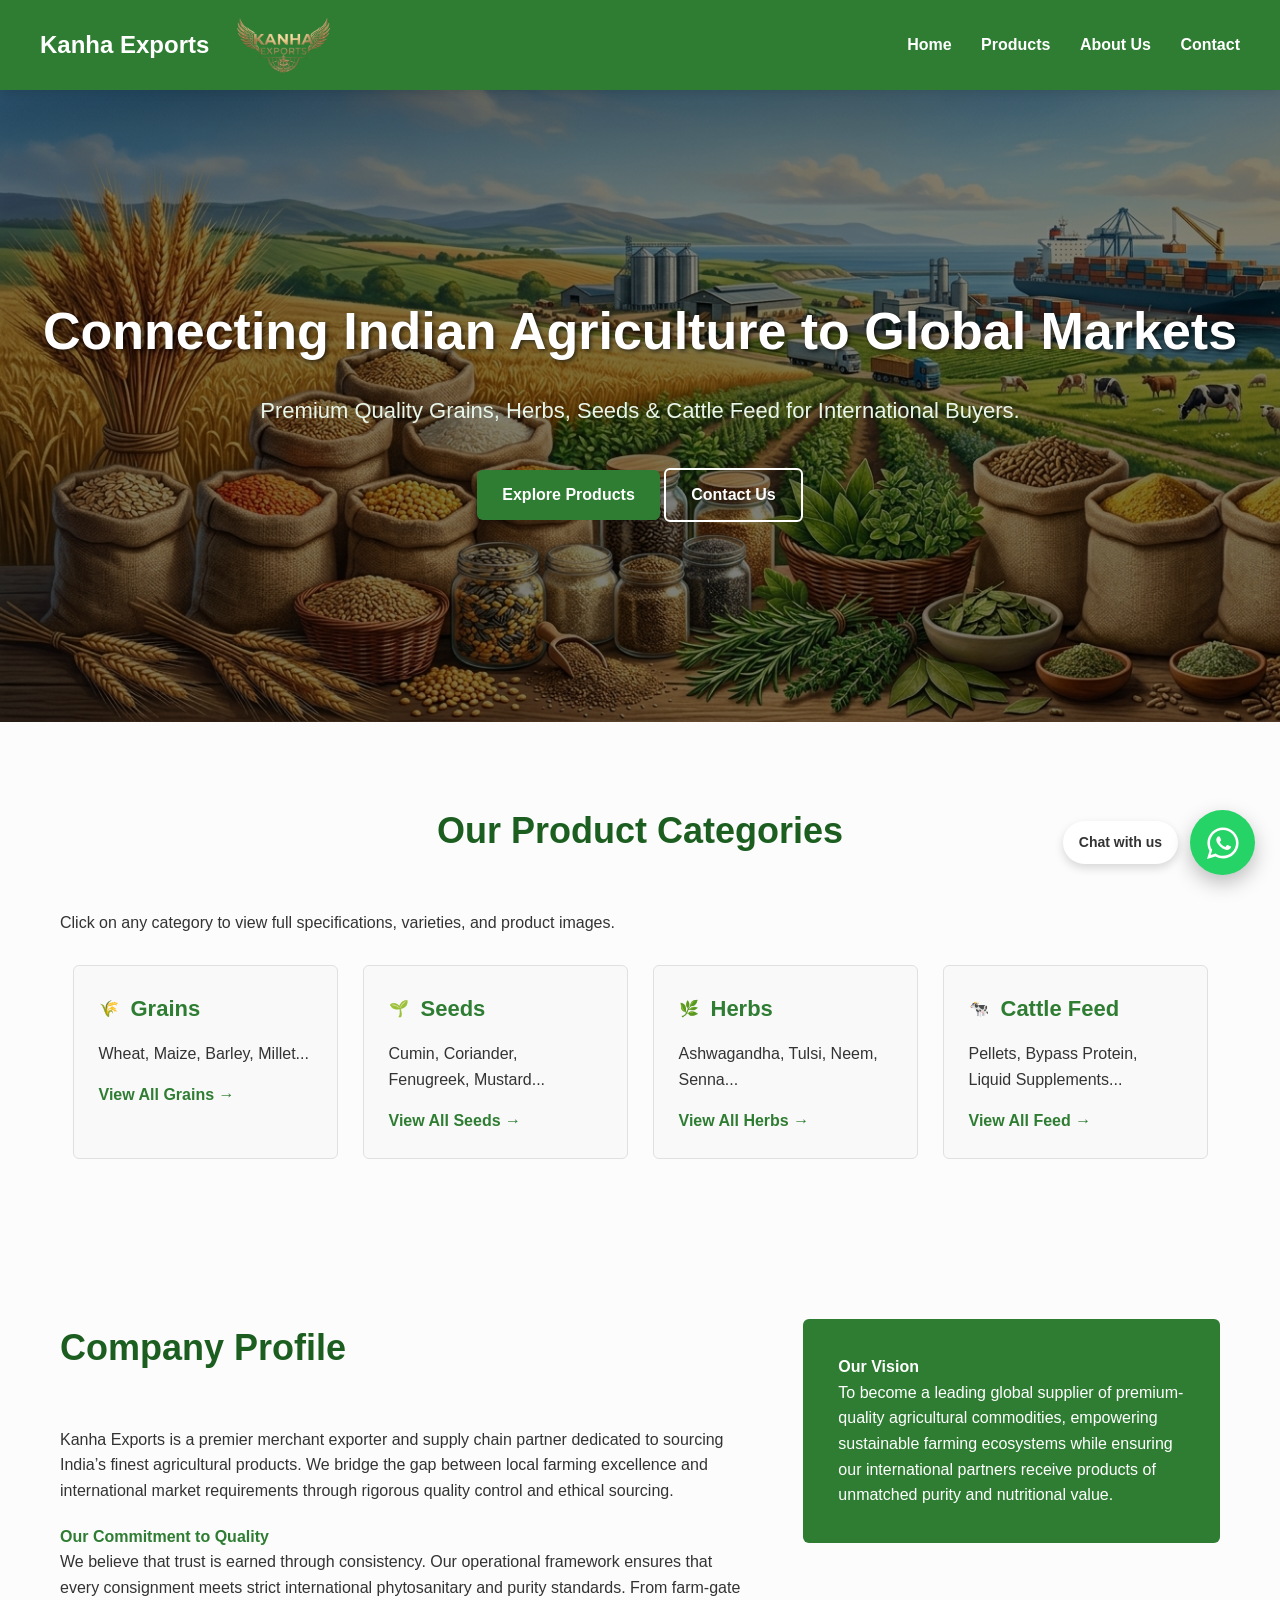
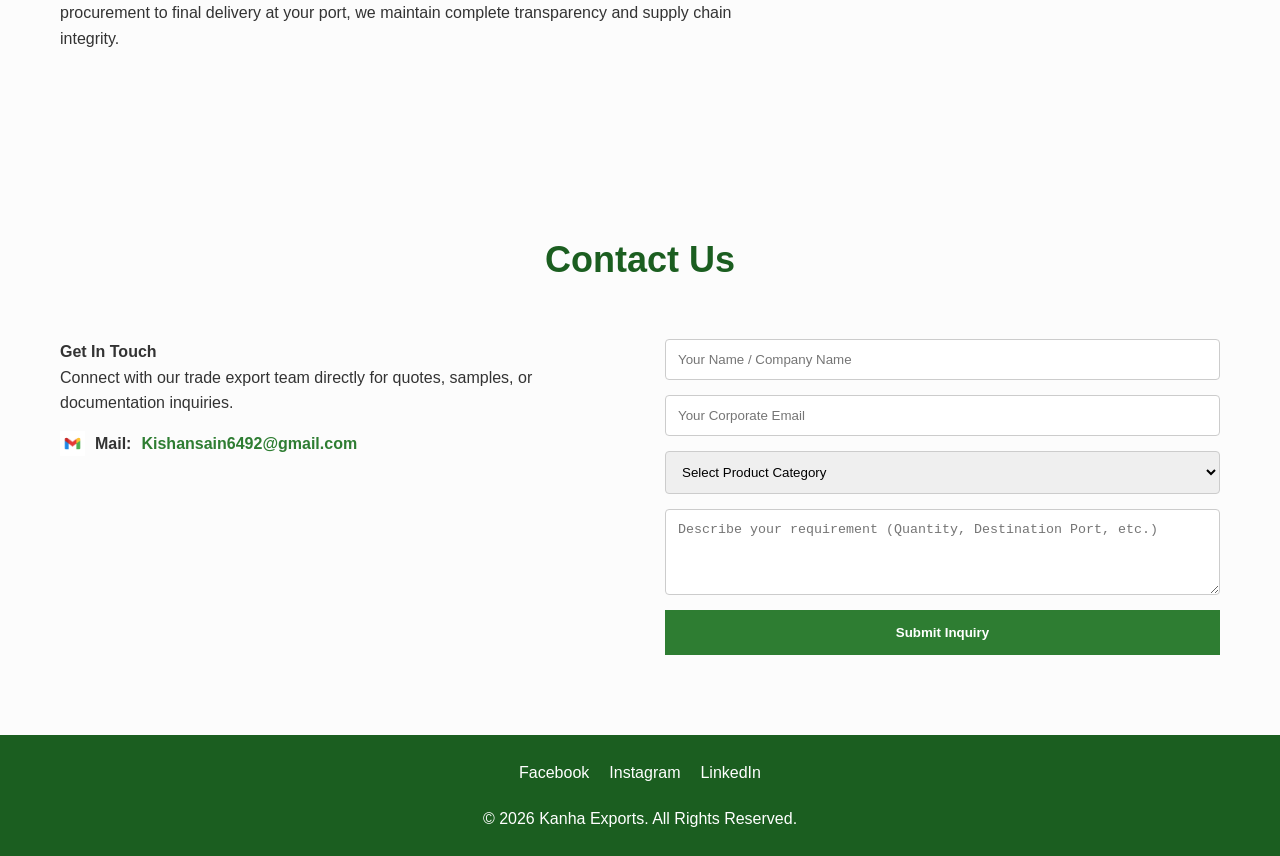
<file: index.html>
<!DOCTYPE html>
    <html lang="en">
    <head>
        <meta charset="UTF-8">
        <meta name="viewport" content="width=device-width, initial-scale=1.0">
        <title>Kanha Exports | Global Agricultural Supplier</title>
        <link rel="stylesheet" href="css/style.css">
    </head>

    <body>

    <div class="whatsapp-container">

    <span class="whatsapp-tooltip">Chat with us</span>

    <a href="https://wa.me/917742439721?text=Hello%20Kanha%20Exports%2C%20I%20am%20interested%20in%20your%20products."
       class="whatsapp-float"
       target="_blank"
       rel="noopener noreferrer"
       aria-label="Chat on WhatsApp">

        <svg xmlns="http://www.w3.org/2000/svg"
             viewBox="0 0 32 32"
             width="32"
             height="32"
             fill="white">
            <path d="M16 .4C7.4.4.4 7.4.4 16c0 2.8.7 5.4 2.1 7.8L0 32l8.4-2.4c2.3 1.3 4.9 2 7.6 2 8.6 0 15.6-7 15.6-15.6S24.6.4 16 .4zm0 28.4c-2.4 0-4.8-.6-6.8-1.9l-.5-.3-5 1.4 1.5-4.9-.3-.5C3.6 20.7 3 18.4 3 16 3 8.8 8.8 3 16 3s13 5.8 13 13-5.8 12.8-13 12.8zm7.1-9.6c-.4-.2-2.2-1.1-2.5-1.2-.3-.1-.5-.2-.8.2-.2.4-.9 1.2-1.1 1.5-.2.2-.4.3-.8.1-.4-.2-1.5-.6-2.9-1.8-1.1-1-1.8-2.2-2-2.6-.2-.4 0-.6.2-.8.2-.2.4-.4.5-.6.2-.2.2-.4.3-.6.1-.2 0-.5 0-.6 0-.2-.8-2-1.1-2.7-.3-.7-.6-.6-.8-.6h-.7c-.2 0-.6.1-.9.4-.3.4-1.2 1.2-1.2 3s1.3 3.5 1.5 3.8c.2.2 2.5 3.8 6.1 5.3.8.4 1.5.6 2 .7.9.3 1.7.2 2.3.1.7-.1 2.2-.9 2.5-1.7.3-.8.3-1.5.2-1.7-.1-.1-.3-.2-.7-.4z"/>
        </svg>

    </a>

</div>

    <header>
        <div class="logo">
            <a href="index.html" style="display: flex; align-items: center; text-decoration: none; color: white; gap: 10px;">
                <span style="font-size: 24px; font-weight: bold;">Kanha Exports</span>
                <img src="image/logo.png" alt="Kanha Exports Logo" style="height: 50px;">
            </a>
        </div>
        <nav>
            <a href="index.html">Home</a>
            <a href="products.html">Products</a>
            <a href="index.html#about">About Us</a>
            <a href="index.html#contact" class="nav-contact">Contact</a>
        </nav>
    </header>

    <section class="hero">
        <div class="hero-content">
            <h2>Connecting Indian Agriculture to Global Markets</h2>
            <p>Premium Quality Grains, Herbs, Seeds & Cattle Feed for International Buyers.</p>
            <div class="hero-buttons">
                <a href="products.html" class="btn-primary">Explore Products</a>
                <a href="#contact" class="btn-secondary">Contact Us</a>
            </div>
        </div>
    </section>

    <section id="products" class="section products-section">
        <div class="container">
            <h3 class="section-title">Our Product Categories</h3>
            <p class="section-subtitle">Click on any category to view full specifications, varieties, and product images.</p>
            <div class="product-grid">
                <a href="products.html#grains" class="product-card overview-card">
                    <div class="product-header"><span class="icon">🌾</span><h4>Grains</h4></div>
                    <p>Wheat, Maize, Barley, Millet...</p>
                    <span class="view-more-link">View All Grains &rarr;</span>
                </a>
                <a href="products.html#seeds" class="product-card overview-card">
                    <div class="product-header"><span class="icon">🌱</span><h4>Seeds</h4></div>
                    <p>Cumin, Coriander, Fenugreek, Mustard...</p>
                    <span class="view-more-link">View All Seeds &rarr;</span>
                </a>
                <a href="products.html#herbs" class="product-card overview-card">
                    <div class="product-header"><span class="icon">🌿</span><h4>Herbs</h4></div>
                    <p>Ashwagandha, Tulsi, Neem, Senna...</p>
                    <span class="view-more-link">View All Herbs &rarr;</span>
                </a>
                <a href="products.html#feed" class="product-card overview-card">
                    <div class="product-header"><span class="icon">🐄</span><h4>Cattle Feed</h4></div>
                    <p>Pellets, Bypass Protein, Liquid Supplements...</p>
                    <span class="view-more-link">View All Feed &rarr;</span>
                </a>
            </div>
        </div>
    </section>

    <section id="about" class="section about-section">
    <div class="container">
        <div class="about-grid">
            <div class="about-main">
                <h3 class="section-title" style="text-align: left;">Company Profile</h3>
                <p>Kanha Exports is a premier merchant exporter and supply chain partner dedicated to sourcing India’s finest agricultural products. We bridge the gap between local farming excellence and international market requirements through rigorous quality control and ethical sourcing.</p>
                <h4 class="sub-heading" style="color: #2E7D32; margin-top: 20px;">Our Commitment to Quality</h4>
                <p>We believe that trust is earned through consistency. Our operational framework ensures that every consignment meets strict international phytosanitary and purity standards. From farm-gate procurement to final delivery at your port, we maintain complete transparency and supply chain integrity.</p>
            </div>
            <div class="vision-box">
                <h4>Our Vision</h4>
                <p>To become a leading global supplier of premium-quality agricultural commodities, empowering sustainable farming ecosystems while ensuring our international partners receive products of unmatched purity and nutritional value.</p>
            </div>
        </div>
    </div>
</section>

    <section id="contact" class="section contact-section">
    <div class="container">
        <h3 class="section-title">Contact Us</h3>

        <div class="contact-grid">

            <!-- LEFT SIDE -->
            <div class="contact-info">
                <h4>Get In Touch</h4>
                <p>Connect with our trade export team directly for quotes, samples, or documentation inquiries.</p>

                

                <div class="info-link" style="display:flex;align-items:center;gap:10px;margin-top:15px;">
                    <img src="image/email.png" alt="email" style="height:25px;">
                    <strong>Mail:</strong> 
                    <a href="mailto:Kishansain6492@gamil.com"
                       style="color:#2E7D32;text-decoration:none;font-weight:bold;">
                        Kishansain6492@gmail.com
                    </a>
                </div>
            </div>

            <!-- RIGHT SIDE -->
            <div class="contact-form-container">

                <form class="inquiry-form" action="https://formsubmit.co/kishansain6492@gmail.com" method="POST">

    <input type="text" name="name" placeholder="Your Name / Company Name" required>

    <input type="email" name="email" placeholder="Your Corporate Email" required>

    <select name="product_category" required>
        <option value="" disabled selected>Select Product Category</option>
        <option value="grains">Grains</option>
        <option value="seeds">Seeds</option>
        <option value="herbs">Herbs</option>
        <option value="cattle-feed">Cattle Feed</option>
    </select>

    <textarea name="message" rows="4"
        placeholder="Describe your requirement (Quantity, Destination Port, etc.)"
        required></textarea>

    <button type="submit" class="btn-submit">Submit Inquiry</button>
</form>

            </div>

        </div>
    </div>
</section>
<footer>


    <div class="social-links" style="margin-bottom: 20px; display: flex; justify-content: center; gap: 20px;">
        <a href="https://facebook.com/yourpage" target="_blank" style="text-decoration: none; color: #ffffff; font-family: sans-serif;">Facebook</a>
        
        <a href="https://instagram.com/yourpage" target="_blank" style="text-decoration: none; color: #ffffff; font-family: sans-serif;">Instagram</a>
        
        <a href="https://linkedin.com/in/yourpage" target="_blank" style="text-decoration: none; color: #ffffff; font-family: sans-serif;">LinkedIn</a>
    </div>

    <p style="text-align:center;">
        &copy; 2026 Kanha Exports. All Rights Reserved.
    </p>
</footer>
    
</body>

</html>
</file>
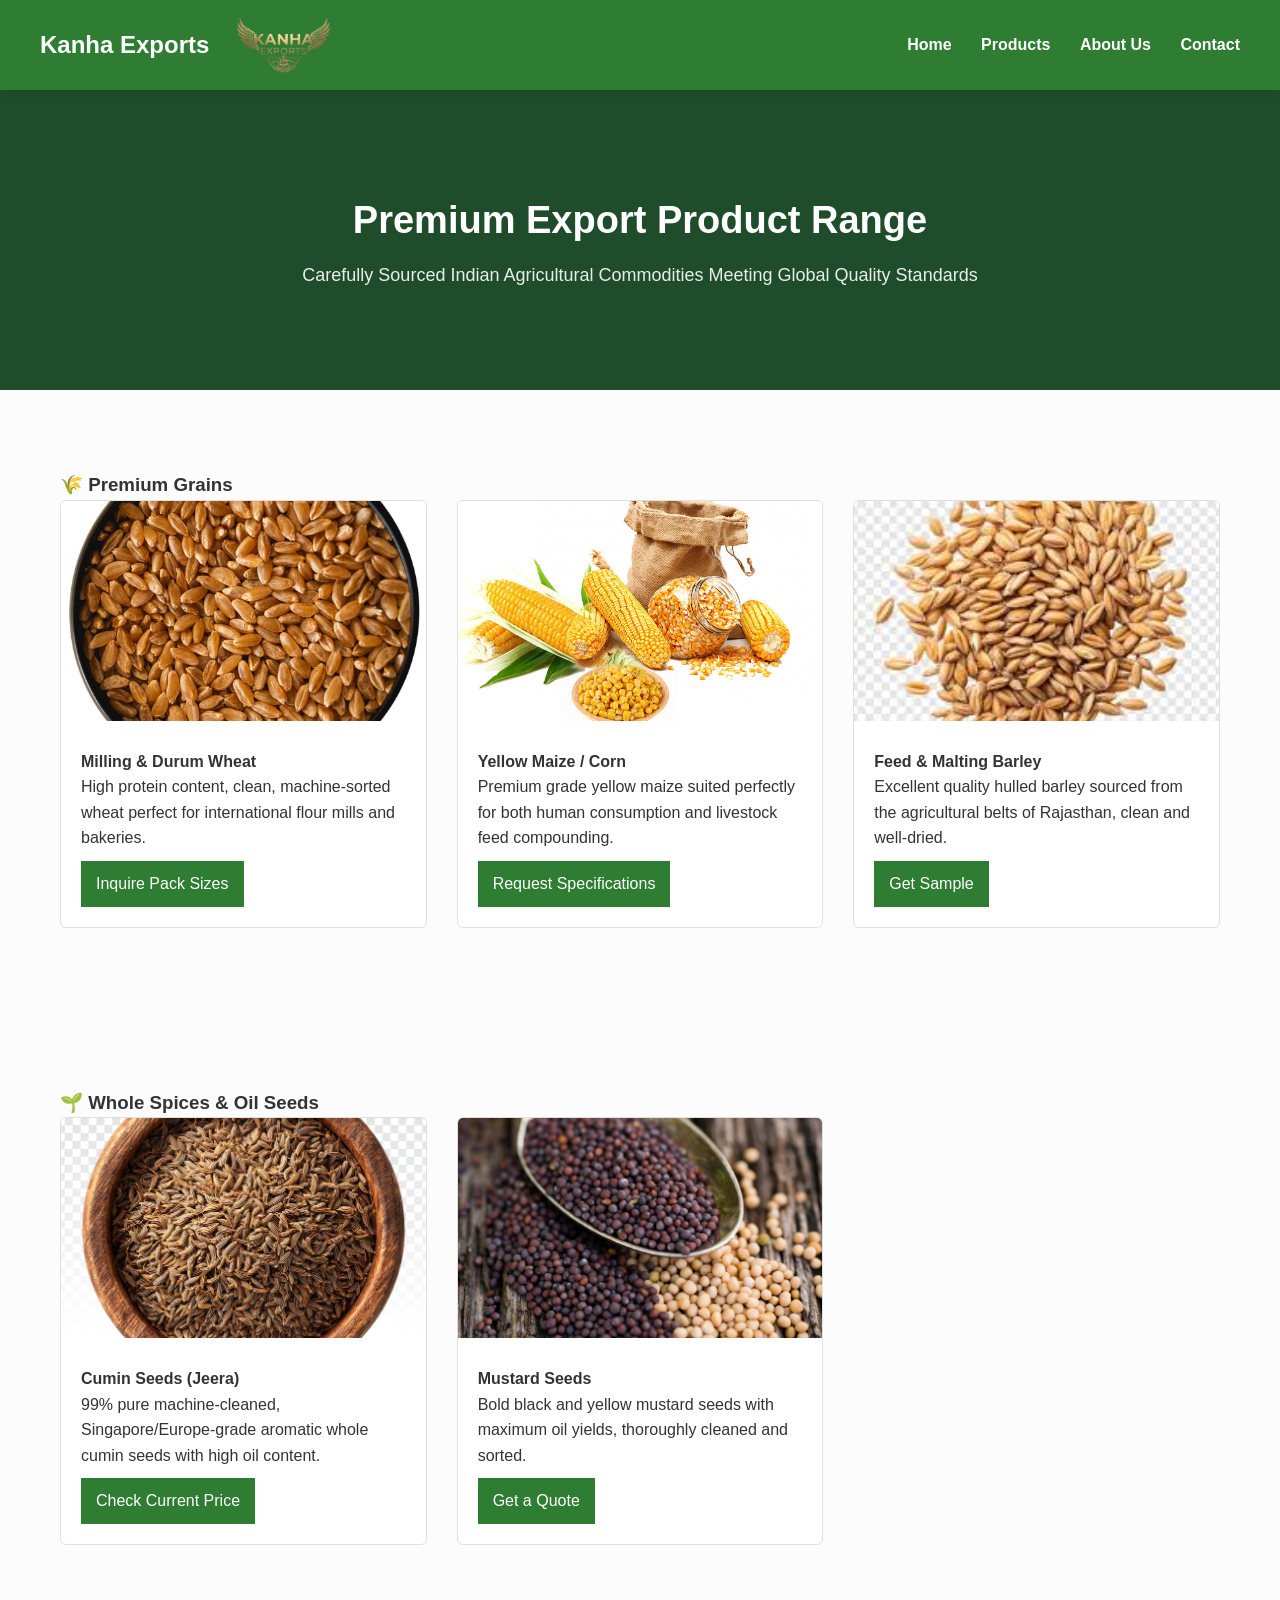
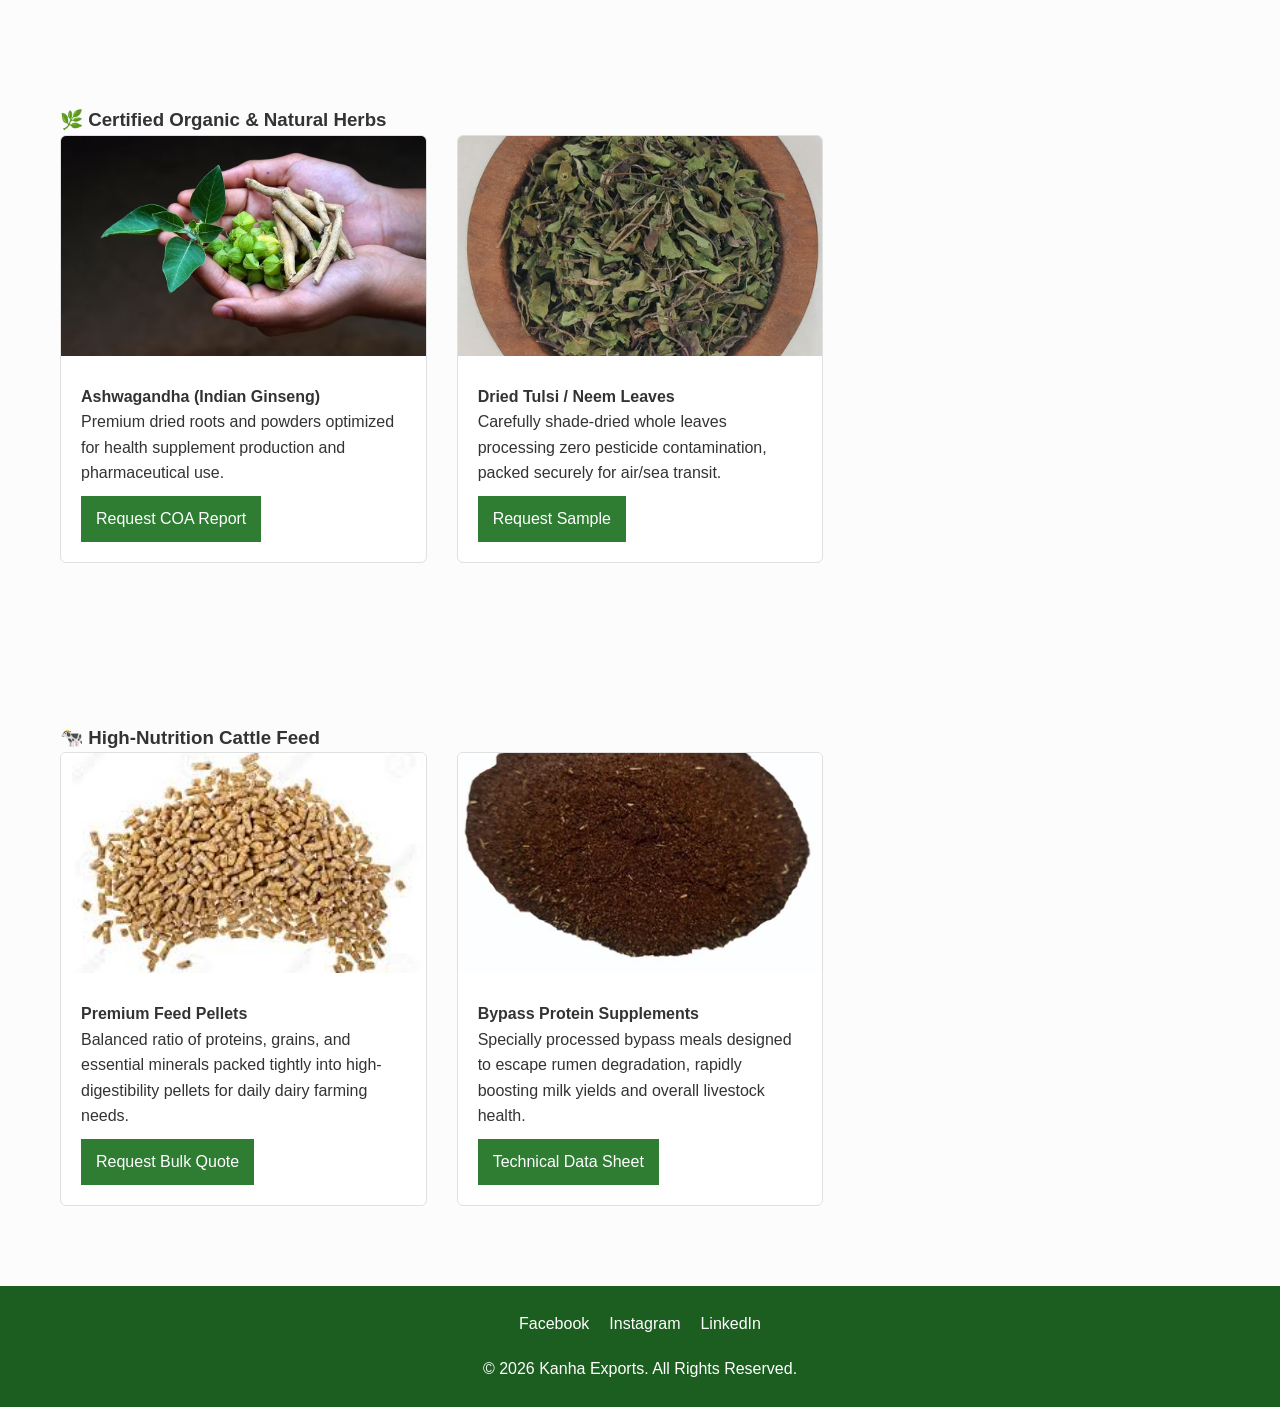
<file: products.html>
<!DOCTYPE html>
<html lang="en">
<head>
    <meta charset="UTF-8">
    <meta name="viewport" content="width=device-width, initial-scale=1.0">
    <title>Our Products | Kanha Exports</title>
    <link rel="stylesheet" href="css/style.css">
</head>
<body>

<header>
    <div class="logo">
        <a href="index.html" style="display: flex; align-items: center; text-decoration: none; color: white; gap: 10px;">
            <span style="font-size: 24px; font-weight: bold;">Kanha Exports</span>
            <img src="image/logo.png" alt="Kanha Exports Logo" style="height: 50px;">
        </a>
    </div>
    <nav>
        <a href="index.html">Home</a>
        <a href="products.html">Products</a>
        <a href="index.html#about">About Us</a>
        <a href="index.html#contact" class="nav-contact">Contact</a>
    </nav>
</header>

<section class="page-banner">
    <div class="banner-content">
        <h2>Premium Export Product Range</h2>
        <p>Carefully Sourced Indian Agricultural Commodities Meeting Global Quality Standards</p>
    </div>
</section>

<section id="grains" class="section product-page-section">
    <div class="container">
        <h3 class="category-heading">🌾 Premium Grains</h3>
        <div class="inner-product-grid">
            
            <div class="item-card">
                <img src="image/grain-wheat.jpg" alt="Export Quality Wheat" class="item-img">
                <div class="item-info">
                    <h4>Milling & Durum Wheat</h4>
                    <p>High protein content, clean, machine-sorted wheat perfect for international flour mills and bakeries.</p>
                    <a href="index.html#contact" class="btn-quote">Inquire Pack Sizes</a>
                </div>
            </div>

            <div class="item-card">
                <img src="image/grain-maize.jpg" alt="Yellow Maize Corn" class="item-img">
                <div class="item-info">
                    <h4>Yellow Maize / Corn</h4>
                    <p>Premium grade yellow maize suited perfectly for both human consumption and livestock feed compounding.</p>
                    <a href="index.html#contact" class="btn-quote">Request Specifications</a>
                </div>
            </div>

            <div class="item-card">
                <img src="image/grain-barley.jpg" alt="Natural Barley" class="item-img">
                <div class="item-info">
                    <h4>Feed & Malting Barley</h4>
                    <p>Excellent quality hulled barley sourced from the agricultural belts of Rajasthan, clean and well-dried.</p>
                    <a href="index.html#contact" class="btn-quote">Get Sample</a>
                </div>
            </div>

        </div>
    </div>
</section>

<section id="seeds" class="section product-page-section alternate-bg">
    <div class="container">
        <h3 class="category-heading">🌱 Whole Spices & Oil Seeds</h3>
        <div class="inner-product-grid">
            
            <div class="item-card">
                <img src="image/seed-cumin.jpg" alt="Indian Cumin Seeds" class="item-img">
                <div class="item-info">
                    <h4>Cumin Seeds (Jeera)</h4>
                    <p>99% pure machine-cleaned, Singapore/Europe-grade aromatic whole cumin seeds with high oil content.</p>
                    <a href="index.html#contact" class="btn-quote">Check Current Price</a>
                </div>
            </div>

            <div class="item-card">
                <img src="image/seed-mustard.jpg" alt="Mustard Seeds" class="item-img">
                <div class="item-info">
                    <h4>Mustard Seeds</h4>
                    <p>Bold black and yellow mustard seeds with maximum oil yields, thoroughly cleaned and sorted.</p>
                    <a href="index.html#contact" class="btn-quote">Get a Quote</a>
                </div>
            </div>

        </div>
    </div>
</section>

<section id="herbs" class="section product-page-section">
    <div class="container">
        <h3 class="category-heading">🌿 Certified Organic & Natural Herbs</h3>
        <div class="inner-product-grid">
            
            <div class="item-card">
                <img src="image/herb-ashwagandha.jpg" alt="Ashwagandha Roots" class="item-img">
                <div class="item-info">
                    <h4>Ashwagandha (Indian Ginseng)</h4>
                    <p>Premium dried roots and powders optimized for health supplement production and pharmaceutical use.</p>
                    <a href="index.html#contact" class="btn-quote">Request COA Report</a>
                </div>
            </div>

            <div class="item-card">
                <img src="image/herb-tulsi.jpg" alt="Dried Tulsi Leaves" class="item-img">
                <div class="item-info">
                    <h4>Dried Tulsi / Neem Leaves</h4>
                    <p>Carefully shade-dried whole leaves processing zero pesticide contamination, packed securely for air/sea transit.</p>
                    <a href="index.html#contact" class="btn-quote">Request Sample</a>
                </div>
            </div>

        </div>
    </div>
</section>

<section id="feed" class="section product-page-section alternate-bg">
    <div class="container">
        <h3 class="category-heading">🐄 High-Nutrition Cattle Feed</h3>
        <div class="inner-product-grid">
            
            <div class="item-card">
                <img src="image/feed-pellets.jpg" alt="Cattle Feed Pellets" class="item-img">
                <div class="item-info">
                    <h4>Premium Feed Pellets</h4>
                    <p>Balanced ratio of proteins, grains, and essential minerals packed tightly into high-digestibility pellets for daily dairy farming needs.</p>
                    <a href="index.html#contact" class="btn-quote">Request Bulk Quote</a>
                </div>
            </div>

            <div class="item-card">
                <img src="image/feed-bypass.jpg" alt="Bypass Protein Feed" class="item-img">
                <div class="item-info">
                    <h4>Bypass Protein Supplements</h4>
                    <p>Specially processed bypass meals designed to escape rumen degradation, rapidly boosting milk yields and overall livestock health.</p>
                    <a href="index.html#contact" class="btn-quote">Technical Data Sheet</a>
                </div>
            </div>

        </div>
    </div>
</section>

<footer>
    <div class="social-links" style="margin-bottom: 20px; display: flex; justify-content: center; gap: 20px;">
        <a href="https://facebook.com/yourpage" target="_blank" style="text-decoration: none; color: #ffffff; font-family: sans-serif;">Facebook</a>
        
        <a href="https://instagram.com/yourpage" target="_blank" style="text-decoration: none; color: #ffffff; font-family: sans-serif;">Instagram</a>
        
        <a href="https://linkedin.com/in/yourpage" target="_blank" style="text-decoration: none; color: #ffffff; font-family: sans-serif;">LinkedIn</a>
    </div>

    <p style="text-align:center;">
        &copy; 2026 Kanha Exports. All Rights Reserved.
    </p>
</footer>
</file>
<file: css/style.css>
/* /* --- Hero Text Size --- */
.hero-content h2 { font-size: 52px; color: white; margin-bottom: 20px; text-shadow: 2px 2px 4px rgba(0,0,0,0.6); }
.hero-content p { font-size: 22px; color: #e8f5e9; margin-bottom: 40px; }

/* --- Product Cards (Grid Layout) --- */
.product-grid { display: flex; justify-content: center; gap: 25px; flex-wrap: wrap; margin-top: 30px; }
.product-card { 
    background-color: #ffffff; 
    border: 1px solid #e0e0e0; 
    border-radius: 8px; 
    padding: 30px; 
    width: 270px; 
    transition: transform 0.3s ease;
    text-decoration: none;
    color: #333;
    display: block;
}
.product-card:hover { transform: translateY(-10px); box-shadow: 0 10px 20px rgba(0,0,0,0.1); }
.product-header { display: flex; align-items: center; gap: 12px; margin-bottom: 15px; }
.product-header h4 { font-size: 22px; color: #2E7D32; }
.view-more-link { display: block; margin-top: 15px; font-weight: bold; color: #2E7D32; }
 
* { margin: 0; padding: 0; box-sizing: border-box; }
html { scroll-behavior: smooth; }
body { font-family: Arial, sans-serif; background-color: #fcfcfc; color: #333; line-height: 1.6; }
.container { max-width: 1200px; margin: 0 auto; padding: 0 20px; }
.section { padding: 80px 0; }
.section-title { font-size: 36px; color: #1b5e20; text-align: center; margin-bottom: 50px; }

/* ==========================================================================
   2. HEADER & LOGO (Restored)
   ========================================================================== */
header { 
    background-color: #2E7D32; color: white; padding: 20px 40px; 
    display: flex; justify-content: space-between; align-items: center; 
    position: sticky; top: 0; z-index: 1000; box-shadow: 0 2px 10px rgba(0,0,0,0.1);
}
header .logo a { display: flex; align-items: center; text-decoration: none; color: white; gap: 15px; }
header .logo img { height: 60px; width: auto; }
header .logo span { font-size: 24px; font-weight: bold; }
nav a { color: white; text-decoration: none; margin-left: 25px; font-weight: bold; }

/* ==========================================================================
   3. HERO & PRODUCTS (Restored)
   ========================================================================== */
.hero { 
    background: linear-gradient(rgba(0,0,0,0.5), rgba(0,0,0,0.5)), url("../image/banner.png"); 
    background-size: cover; text-align: center; padding: 200px 20px; color: white; 
}
.product-grid { display: flex; justify-content: center; gap: 25px; flex-wrap: wrap; }
.product-card { background: #f9f9f9; border: 1px solid #e0e0e0; padding: 25px; width: 265px; border-radius: 6px; }

/* ==========================================================================
   4. ABOUT & VISION (Full restore)
   ========================================================================== */
.about-grid { display: flex; gap: 50px; align-items: flex-start; }
.about-main { flex: 2; }
.about-main p { margin-bottom: 20px; }
.vision-box { flex: 1; background-color: #2E7D32; color: white; padding: 35px; border-radius: 6px; }

/* ==========================================================================
   5. CONTACT FORM (Full restore)
   ========================================================================== */
.contact-grid { display: flex; gap: 50px; }
.contact-info, .contact-form-container { flex: 1; }
.inquiry-form { display: flex; flex-direction: column; gap: 15px; }
.inquiry-form input, .inquiry-form select, .inquiry-form textarea { padding: 12px; border: 1px solid #ccc; border-radius: 4px; }
.btn-submit { background-color: #2E7D32; color: white; padding: 15px; border: none; cursor: pointer; font-weight: bold; }

/* ==========================================================================
   6. PRODUCT PAGE SPECIFIC (Full restore)
   ========================================================================== */
   .page-banner{
    display: flex;
    justify-content: center;
    align-items: center;
    text-align: center;
    height: 300px;
    background: #1f4d2b; /* you can replace with image later */
    color: white;
}

.banner-content h2{
    font-size: 38px;
    font-weight: bold;
    margin-bottom: 10px;
}

.banner-content p{
    font-size: 18px;
    opacity: 0.9;
}
.inner-product-grid { display: flex; flex-wrap: wrap; gap: 30px; }
.item-card { background: #ffffff; border: 1px solid #e0e0e0; border-radius: 6px; overflow: hidden; width: calc(33.33% - 20px); }
.item-img { width: 100%; height: 220px; object-fit: cover; }
.item-info { padding: 20px; }
.btn-quote { display: inline-block; background-color: #2E7D32; color: white; padding: 10px 15px; text-decoration: none; margin-top: 10px; }

/* ==========================================================================
   7. FOOTER
   ========================================================================== */
footer { background-color: #1b5e20; color: white; text-align: center; padding: 25px; }
header .logo img {
    height: 70px !important; /* Force the height */
    width: auto;
    max-height: 70px;
    display: block;
}

header {
    padding: 10px 40px !important; /* Tighten the header so it fits the logo */
}
.btn-primary{
    display: inline-block;
    padding: 12px 25px;
    background: #2E7D32;
    color: white;
    text-decoration: none;
    border-radius: 6px;
    font-weight: bold;
    transition: 0.3s;
}

.btn-primary:hover{
    background: #1f5a22;
}

.btn-secondary{
    display: inline-block;
    padding: 12px 25px;
    background: transparent;
    color: white;
    border: 2px solid white;
    text-decoration: none;
    border-radius: 6px;
    font-weight: bold;
    transition: 0.3s;
}

.btn-secondary:hover{
    background: white;
    color: black;
}
/* WhatsApp Container */
.whatsapp-container {
    position: fixed;
    bottom: 25px;
    right: 25px;
    display: flex;
    align-items: center;
    gap: 12px;
    z-index: 9999;
}

/* Chat Bubble */
.whatsapp-tooltip {
    background: #ffffff;
    color: #333333;
    padding: 10px 16px;
    border-radius: 25px;
    font-size: 14px;
    font-family: Arial, sans-serif;
    font-weight: 600;
    white-space: nowrap;
    box-shadow: 0 4px 10px rgba(0, 0, 0, 0.15);
}

/* WhatsApp Button */
.whatsapp-float {
    width: 65px;
    height: 65px;
    background-color: #25D366;
    border-radius: 50%;
    display: flex;
    justify-content: center;
    align-items: center;
    text-decoration: none;
    box-shadow: 0 8px 20px rgba(0, 0, 0, 0.25);
    transition: transform 0.3s ease, box-shadow 0.3s ease;
    flex-shrink: 0;
}

/* Hover Effect */
.whatsapp-float:hover {
    transform: scale(1.08);
    box-shadow: 0 10px 25px rgba(0, 0, 0, 0.35);
}
</file>
